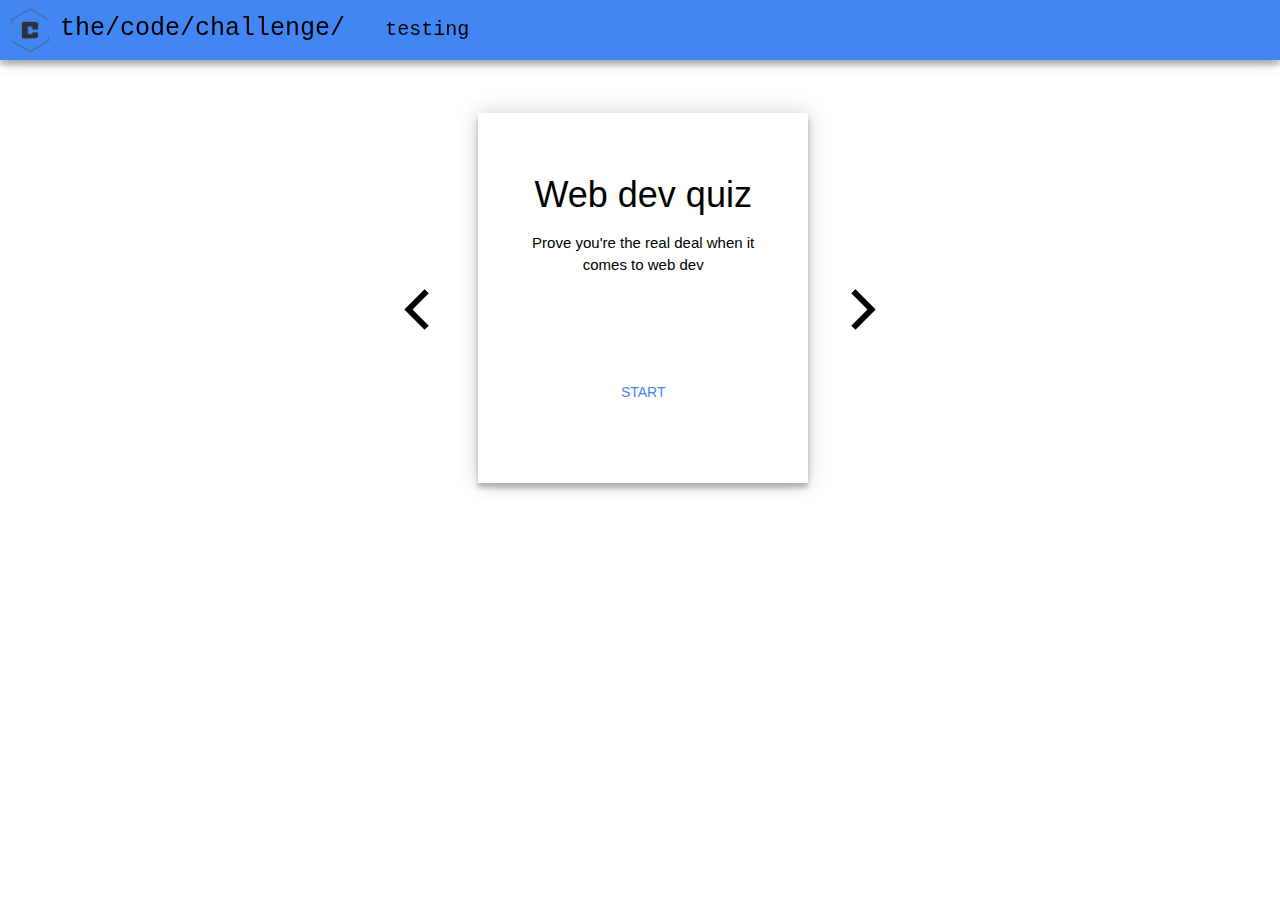
<file: index.html>
<!DOCTYPE html>
<html>
<head>
    <meta charset="utf-8" />
    <meta http-equiv="X-UA-Compatible" content="IE=edge">
    <meta name="viewport" content="width=device-width, initial-scale=1.0">
    <title>Page Title</title>
    <meta name="viewport" content="width=device-width, initial-scale=1">
    <link rel="stylesheet" type="text/css" media="screen" href="styles.css" />
    <link href="https://fonts.googleapis.com/css?family=Source+Code+Pro" rel="stylesheet">
    <link rel="stylesheet" href="https://www.w3schools.com/w3css/4/w3.css">  
    <link rel="stylesheet" type="text/css" media='screen and (min-width: 0px) and (max-width: 900px)' href="mobile.css"/>
    <link rel="stylesheet" type="text/css" media='screen and (min-width: 900px) and (max-width: 1366px)' href="styles.css"/>
    <link rel="stylesheet" type="text/css" media='screen and (min-width: 1366px) and (max-width: 1500px)' href="styles.css"/>
    <link rel="stylesheet" type="text/css" media='screen and (min-width: 1366px) and (max-width: 1500px)' href="styles.css"/>
    <link rel="stylesheet" type="text/css" media='screen and (min-width: 1366px) and (max-width: 1500px)' href="styles.css"/>      
    <script src="script.js"></script>
</head>
<body>
    <div class="header">
    <a href="index.html"><img src="logo.jpg" class="logo"></a>
    <h1 class="main">the/code/challenge/</h1>
    <a href="quiz.html"><button class="menu">testing</button></a>
    </div>
    <br>
    <br>
    <br>
    <br>
    <br>
    <center>
    <center>
        <center>
           <div class="slideshow">     
               <div class="form">
                      <h1 id="title">Web dev quiz</h1>
                      <a class="description">Prove you're the real deal when it comes to web dev</a>
                      <br>
                      <img class="arrow" width="65px" height="65px" src="arrow_back_icon.png" onclick="back()">
                    <img class="arrow_" width="65px" height="65px" src="arrow_forward_icon.png" onclick="forward()">
                    <br>
                    <a href="quiz.html">
                    <br>
                    <br>
                    <br>
                    <button class="letsgo" onclick="">start</button>
                </a>
                </div>
                </div>
            </center>

    </center>
</div>
</center>
</body>
</html>
</file>
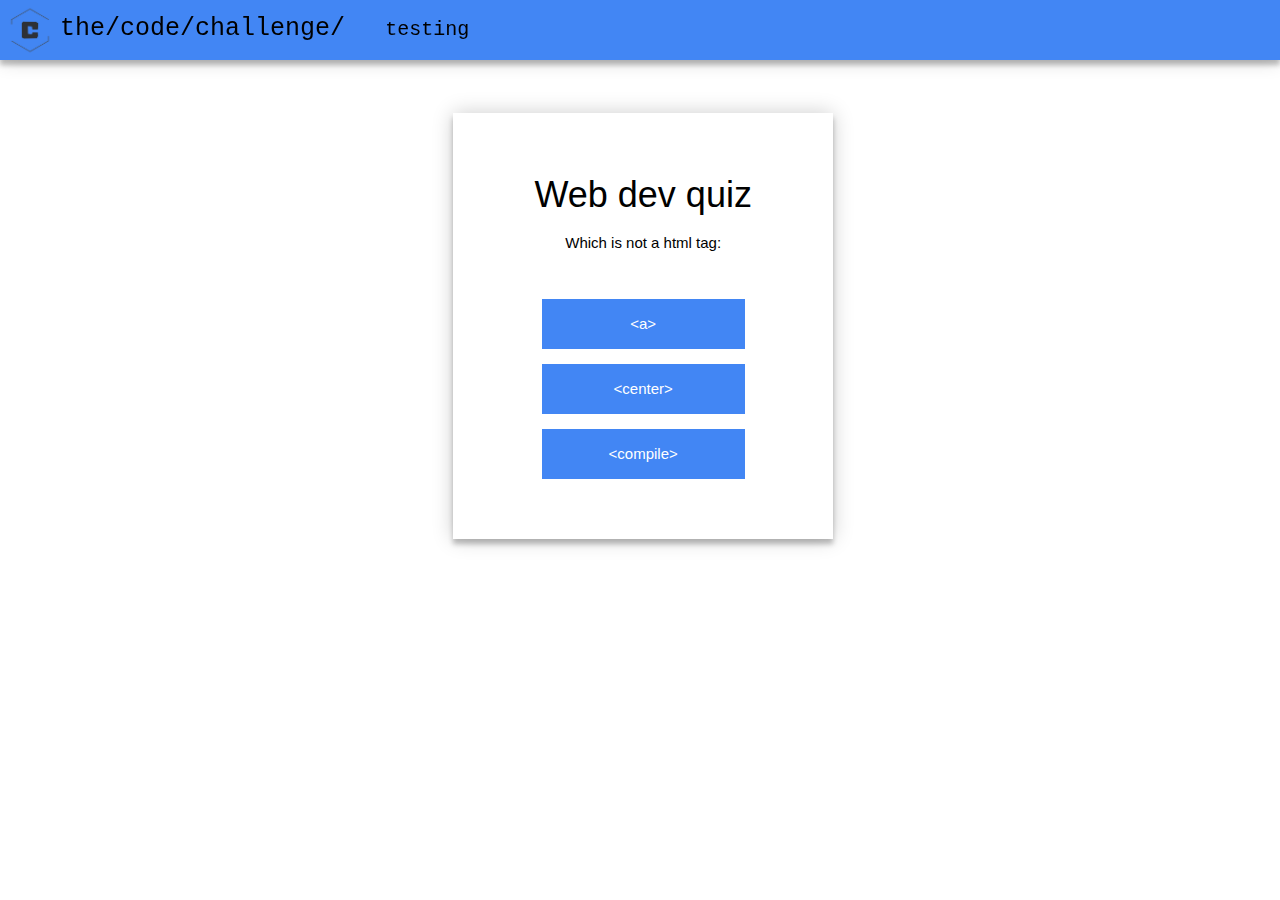
<file: quiz.html>
<!DOCTYPE html>
<html>
<head>
    <meta charset="utf-8" />
    <meta http-equiv="X-UA-Compatible" content="IE=edge">
    <meta name="viewport" content="width=device-width, initial-scale=1.0">
    <title>Page Title</title>
    <meta name="viewport" content="width=device-width, initial-scale=1">
    <link rel="stylesheet" type="text/css" media='screen and (min-width: 0px) and (max-width: 900px)' href="mobile.css"/>
    <link rel="stylesheet" type="text/css" media='screen and (min-width: 900px) and (max-width: 1366px)' href="styles.css"/>
    <link rel="stylesheet" type="text/css" media='screen and (min-width: 1366px) and (max-width: 1500px)' href="styles.css"/>
    <link rel="stylesheet" type="text/css" media='screen and (min-width: 1366px) and (max-width: 1500px)' href="styles.css"/>
    <link rel="stylesheet" type="text/css" media='screen and (min-width: 1366px) and (max-width: 1500px)' href="styles.css"/>
    <link href="https://fonts.googleapis.com/css?family=Source+Code+Pro" rel="stylesheet">
    <link rel="stylesheet" href="https://www.w3schools.com/w3css/4/w3.css">        
    <script src="script.js"></script>
</head>
<body onload="questions()">
    <div class="header">
        <a href="index.html"><img src="logo.jpg" class="logo"></a>
        <h1 class="main">the/code/challenge/</h1>
        <a href="quiz.html"><button class="menu">testing</button></a>
        </div>
    <br>
    <br>
    <br>
    <br>
    <br>
    <center>
    <center>
        <center>
           <div class="slideshow">     
               <div class="forma">
                      <h1 id="title">Web dev quiz</h1>
                      <a id="ida" class="description">Prove you're the real deal when it comes to web dev</a>
                      <br>
                      <br>
                      <br>
                    <button id="a" class="letsgot" onclick="function_a()">1</button>
                    <button id="b" class="letsgot" onclick="function_b()">2</button>
                    <button id="c" class="letsgot" onclick="function_c()">3</button>    
                </div>
                </div>
            </center>

    </center>
</div>
</center>
</body>
</html>
</file>
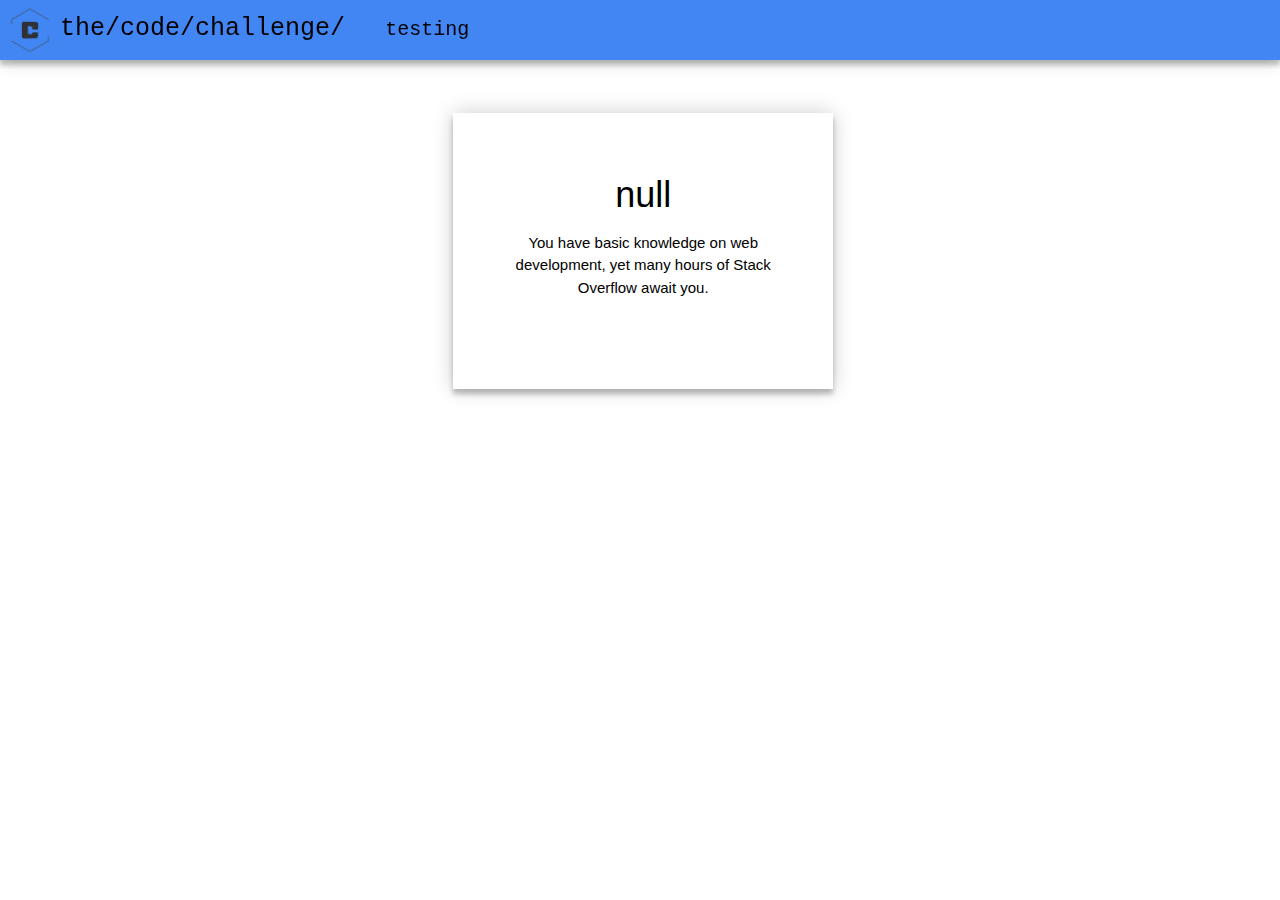
<file: result.html>
<!DOCTYPE html>
<html>
<head>
    <meta charset="utf-8" />
    <meta http-equiv="X-UA-Compatible" content="IE=edge">
    <meta name="viewport" content="width=device-width, initial-scale=1.0">
    <title>Page Title</title>
    <meta name="viewport" content="width=device-width, initial-scale=1">
    <link rel="stylesheet" type="text/css" media='screen and (min-width: 0px) and (max-width: 900px)' href="mobile.css"/>
    <link rel="stylesheet" type="text/css" media='screen and (min-width: 900px) and (max-width: 1366px)' href="styles.css"/>
    <link rel="stylesheet" type="text/css" media='screen and (min-width: 1366px) and (max-width: 1500px)' href="styles.css"/>
    <link rel="stylesheet" type="text/css" media='screen and (min-width: 1366px) and (max-width: 1500px)' href="styles.css"/>
    <link rel="stylesheet" type="text/css" media='screen and (min-width: 1366px) and (max-width: 1500px)' href="styles.css"/>
    <link href="https://fonts.googleapis.com/css?family=Source+Code+Pro" rel="stylesheet">
    <link rel="stylesheet" href="https://www.w3schools.com/w3css/4/w3.css">        
    <script src="script.js"></script>
</head>
<body onload="result()">
    <div class="header">
        <a href="index.html"><img src="logo.jpg" class="logo"></a>
        <h1 class="main">the/code/challenge/</h1>
        <a href="quiz.html"><button class="menu">testing</button></a>
        </div>
    <br>
    <br>
    <br>
    <br>
    <br>
    <center>
    <center>
        <center>
           <div class="slideshow">     
               <div class="forma">
                      <h1 id="title">Web dev quiz</h1>
                      <a id="ida" class="description">Prove you're the real deal when it comes to web dev</a>
                      <br>
                      <br>
                      <br> 
                </div>
                </div>
            </center>

    </center>
</div>
</center>
</body>
</html>
</file>
<file: styles.css>
body{
    margin-top: 0px;
    margin-left: 0px;
    background-color: black;
}
.align{
  position: absolute;
  width: 100px;
  height: 100px;
  background-color: transparent;
  top: 75%;
  left: 27%;
  right: 85%;
}
.align_c{
  position: absolute;
  width: 100px;
  height: 100px;
  background-color: transparent;
  top: 75%;
  right: 75%;
  left: 65%;
}
.slideshow{
    
}
.text{
    margin-left: 15px;
    font-family: 'Roboto Mono', monospace;
    color: orange;
    font-size: 25px;
}
.start{
   background-color: white;
   border-radius: 5px;
   margin-top: 15px;
   margin-left: 15px;
   width: 160px;
   height: 30px;
   border-style: solid;
   border-color: black;
   font-family: 'Courier New', Courier, monospace;
   color: black;
   font-size: 25px;
}
.start:hover{
    background-color: rgb(200, 200, 200);
}
.header{
    margin-top: 0px;
    margin-left: 0px;
    position:fixed;
    background-color: #4286f4;
    width: 100%;
    height: 60px;
    box-shadow: 0 0 20px 0 rgba(0, 0, 0, 0.2), 0 5px 5px 0 rgba(0, 0, 0, 0.24);
}
.question{
   visibility: hidden;
}
.qtext{
  font-family: 'Courier New', Courier, monospace;
  font-size: 15px;
  color: orange;
}
.style{
    background-color: orange;
    border-radius: 5px;
    margin-top: 15px;
    margin-left: 15px;
    width: 160px;
    height: 30px;
    border-style: solid;
    border-color: black;
    font-family: 'Courier New', Courier, monospace;
    color: black;
    font-size: 25px;
}
.style:hover{
    background-color: rgb(200, 160, 0);
}
.wrapper{
    background-color: #ff9300;
    border-radius: 15px;
    align-content: center;
    width: 300px;
}
.im-top-class .yearly-price-box[index='0'] {
    margin-left: 0;
}
.yearly-price-box {
    margin-left: 10px;
    padding-top: 16px;
}
@import url(https://fonts.googleapis.com/css?family=Roboto:300);

.login-page {
  width: 360px;
  padding: 8% 0 0;
  margin: auto;
}
.form {
  background: #FFFFFF;
  width: 330px;
  height: 370px;
  padding: 45px;
  margin-left: 0.5%;
  top: 35%;
  left: 50%;
  right: 85%;
  box-shadow: 0 0 20px 0 rgba(0, 0, 0, 0.2), 0 5px 5px 0 rgba(0, 0, 0, 0.24);
}
.forma {
    background: #FFFFFF;
    width: 380px;
    height: 50%;
    padding: 45px;
    margin-left: 0.5%;
    top: 35%;
    left: 50%;
    right: 85%;
    box-shadow: 0 0 20px 0 rgba(0, 0, 0, 0.2), 0 5px 5px 0 rgba(0, 0, 0, 0.24);
  }
.form input {
  font-family: "Roboto", sans-serif;
  outline: 0;
  background: #f2f2f2;
  width: 100%;
  border: 0;
  margin: 0 0 15px;
  padding: 15px;
  box-sizing: border-box;
  font-size: 14px;
}
.letsgo {
  font-family: "Roboto", sans-serif;
  text-transform: uppercase;
  outline: 0;
  background: white;
  width: 75%;
  color: #4286f4;
  border: 0;
  padding: 15px;
  margin-bottom: 35px;
  font-size: 14px;
  -webkit-transition: all 0.3 ease;
  transition: all 0.3 ease;
  cursor: pointer;
}
.letsgot {
    font-family: "Roboto", sans-serif;
    outline: 0;
    background: #4286f4;
    width: 70%;
    height: 50px;
    border: #2a5aa8;
    text-align: center;
    padding-bottom: 5px;
    margin-bottom: 15px;
    padding: 0px;
    color: #FFFFFF;
    font-size: 15px;
    cursor: pointer;
  }
  .letsgot:hover{
    background: #2a5aa8;
  }
.form button:hover,.form button:active,.form button:focus {
  background: #aeaeaf;
  color: white;
}
.form .message {
  margin: 15px 0 0;
  color: #b3b3b3;
  font-size: 12px;
}
.form .message a {
  color: #4CAF50;
  text-decoration: none;
}
.form .register-form {
  display: none;
}
.container {
  position: relative;
  z-index: 1;
  max-width: 300px;
  margin: 0 auto;
}
.container:before, .container:after {
  content: "";
  display: block;
  clear: both;
}
.container .info {
  margin: 50px auto;
  text-align: center;
}
.container .info h1 {
  margin: 0 0 15px;
  padding: 0;
  font-size: 36px;
  font-weight: 300;
  color: #1a1a1a;
}
.container .info span {
  color: #4d4d4d;
  font-size: 12px;
}
.container .info span a {
  color: #000000;
  text-decoration: none;
}
.container .info span .fa {
  color: #EF3B3A;
}
body{
  background: white; /* fallback for old browsers */
  font-family: "Roboto", sans-serif;
  -webkit-font-smoothing: antialiased;
  -moz-osx-font-smoothing: grayscale;      
}
.arrow{
 background-color: transparent;
 position: absolute;
 left: 30%;
}
.arrow_{
 background-color: transparent;
 position: absolute;
 right: 30%;
}
.description{
}
.logo{
  width: 60px;
  height: 60px;
  float: left;
}
.menu{
  display: inline-block;
  background-color: #4286f4;
  border-style: none;
  margin-left: 30px;
  font-family: 'Courier New', Courier, monospace;
  font-size: 20px;
}
.menu:hover{
  background-color: #2957a0;
}
.main{
   font-family: 'Courier New', Courier, monospace;
    color: black;
   font-size: 25px;
   display: inline-block;
}
</file>
<file: mobile.css>
body{
    margin-top: 0px;
    margin-left: 0px;
    background-color: black;
}
.align{
  position: absolute;
  width: 100px;
  height: 100px;
  background-color: transparent;
  top: 75%;
  left: 27%;
  right: 85%;
}
.align_c{
  position: absolute;
  width: 100px;
  height: 100px;
  background-color: transparent;
  top: 75%;
  right: 75%;
  left: 65%;
}
.slideshow{
    
}
.text{
    margin-left: 15px;
    font-family: 'Roboto Mono', monospace;
    color: orange;
    font-size: 25px;
}
.start{
   background-color: white;
   border-radius: 5px;
   margin-top: 15px;
   margin-left: 15px;
   width: 160px;
   height: 30px;
   border-style: solid;
   border-color: black;
   font-family: 'Courier New', Courier, monospace;
   color: black;
   font-size: 25px;
}
.start:hover{
    background-color: rgb(200, 200, 200);
}
.header{
    margin-top: 0px;
    margin-left: 0px;
    position:fixed;
    background-color: #4286f4;
    width: 100%;
    height: 60px;
    box-shadow: 0 0 20px 0 rgba(0, 0, 0, 0.2), 0 5px 5px 0 rgba(0, 0, 0, 0.24);
}
.question{
   visibility: hidden;
}
.qtext{
  font-family: 'Courier New', Courier, monospace;
  font-size: 15px;
  color: orange;
}
.style{
    background-color: orange;
    border-radius: 5px;
    margin-top: 15px;
    margin-left: 15px;
    width: 160px;
    height: 30px;
    border-style: solid;
    border-color: black;
    font-family: 'Courier New', Courier, monospace;
    color: black;
    font-size: 25px;
}
.style:hover{
    background-color: rgb(200, 160, 0);
}
.wrapper{
    background-color: #ff9300;
    border-radius: 15px;
    align-content: center;
    width: 300px;
}
.im-top-class .yearly-price-box[index='0'] {
    margin-left: 0;
}
.yearly-price-box {
    margin-left: 10px;
    padding-top: 16px;
}
@import url(https://fonts.googleapis.com/css?family=Roboto:300);

.login-page {
  width: 360px;
  padding: 8% 0 0;
  margin: auto;
}
.form {
  background: #FFFFFF;
  width: 330px;
  height: 370px;
  padding: 45px;
  margin-left: 0.5%;
  top: 35%;
  left: 50%;
  right: 85%;
  box-shadow: 0 0 20px 0 rgba(0, 0, 0, 0.2), 0 5px 5px 0 rgba(0, 0, 0, 0.24);
}
.forma {
    background: #FFFFFF;
    width: 100%;
    height: 50%;
    padding: 45px;
    margin-left: 0.5%;
    top: 35%;
    left: 50%;
    right: 85%;
    box-shadow: 0 0 20px 0 rgba(0, 0, 0, 0.2), 0 5px 5px 0 rgba(0, 0, 0, 0.24);
  }
.form input {
  font-family: "Roboto", sans-serif;
  outline: 0;
  background: #f2f2f2;
  width: 100%;
  border: 0;
  margin: 0 0 15px;
  padding: 15px;
  box-sizing: border-box;
  font-size: 14px;
}
.letsgo {
  font-family: "Roboto", sans-serif;
  text-transform: uppercase;
  outline: 0;
  background: white;
  width: 75%;
  color: #4286f4;
  border: 0;
  padding: 15px;
  margin-bottom: 35px;
  font-size: 14px;
  -webkit-transition: all 0.3 ease;
  transition: all 0.3 ease;
  cursor: pointer;
}
.letsgot {
    font-family: "Roboto", sans-serif;
    outline: 0;
    background: #4286f4;
    width: 100%;
    height: 50px;
    border: #2a5aa8;
    text-align: center;
    padding-bottom: 5px;
    margin-bottom: 15px;
    padding: 0px;
    color: #FFFFFF;
    font-size: 15px;
    cursor: pointer;
  }
  .letsgot:hover{
    background: #2a5aa8;
  }
.form button:hover,.form button:active,.form button:focus {
  background: #aeaeaf;
  color: white;
}
.form .message {
  margin: 15px 0 0;
  color: #b3b3b3;
  font-size: 12px;
}
.form .message a {
  color: #4CAF50;
  text-decoration: none;
}
.form .register-form {
  display: none;
}
.container {
  position: relative;
  z-index: 1;
  max-width: 300px;
  margin: 0 auto;
}
.container:before, .container:after {
  content: "";
  display: block;
  clear: both;
}
.container .info {
  margin: 50px auto;
  text-align: center;
}
.container .info h1 {
  margin: 0 0 15px;
  padding: 0;
  font-size: 36px;
  font-weight: 300;
  color: #1a1a1a;
}
.container .info span {
  color: #4d4d4d;
  font-size: 12px;
}
.container .info span a {
  color: #000000;
  text-decoration: none;
}
.container .info span .fa {
  color: #EF3B3A;
}
body{
  background: white; /* fallback for old browsers */
  font-family: "Roboto", sans-serif;
  -webkit-font-smoothing: antialiased;
  -moz-osx-font-smoothing: grayscale;      
}
.arrow{
 background-color: transparent;
 position: absolute;
 left: 30%;
}
.arrow_{
 background-color: transparent;
 position: absolute;
 right: 30%;
}
.description{
}
.logo{
width: 60px;
height: 60px;
float: left;
}
.logo:hover{
  background-color: #2a5aa8;
}
.menu{
display: inline-block;
background-color: #4286f4;
border-style: none;
margin-left: 30px;
font-family: 'Courier New', Courier, monospace;
font-size: 20px;
margin-top: 15px;
}
.menu:hover{
background-color: #2957a0;
}
.main{
 font-family: 'Courier New', Courier, monospace;
 color: black;
 margin-top: 10px;
 font-size: 20px;
 display: inline-block;
 visibility: hidden;
 position: absolute;
}
</file>
